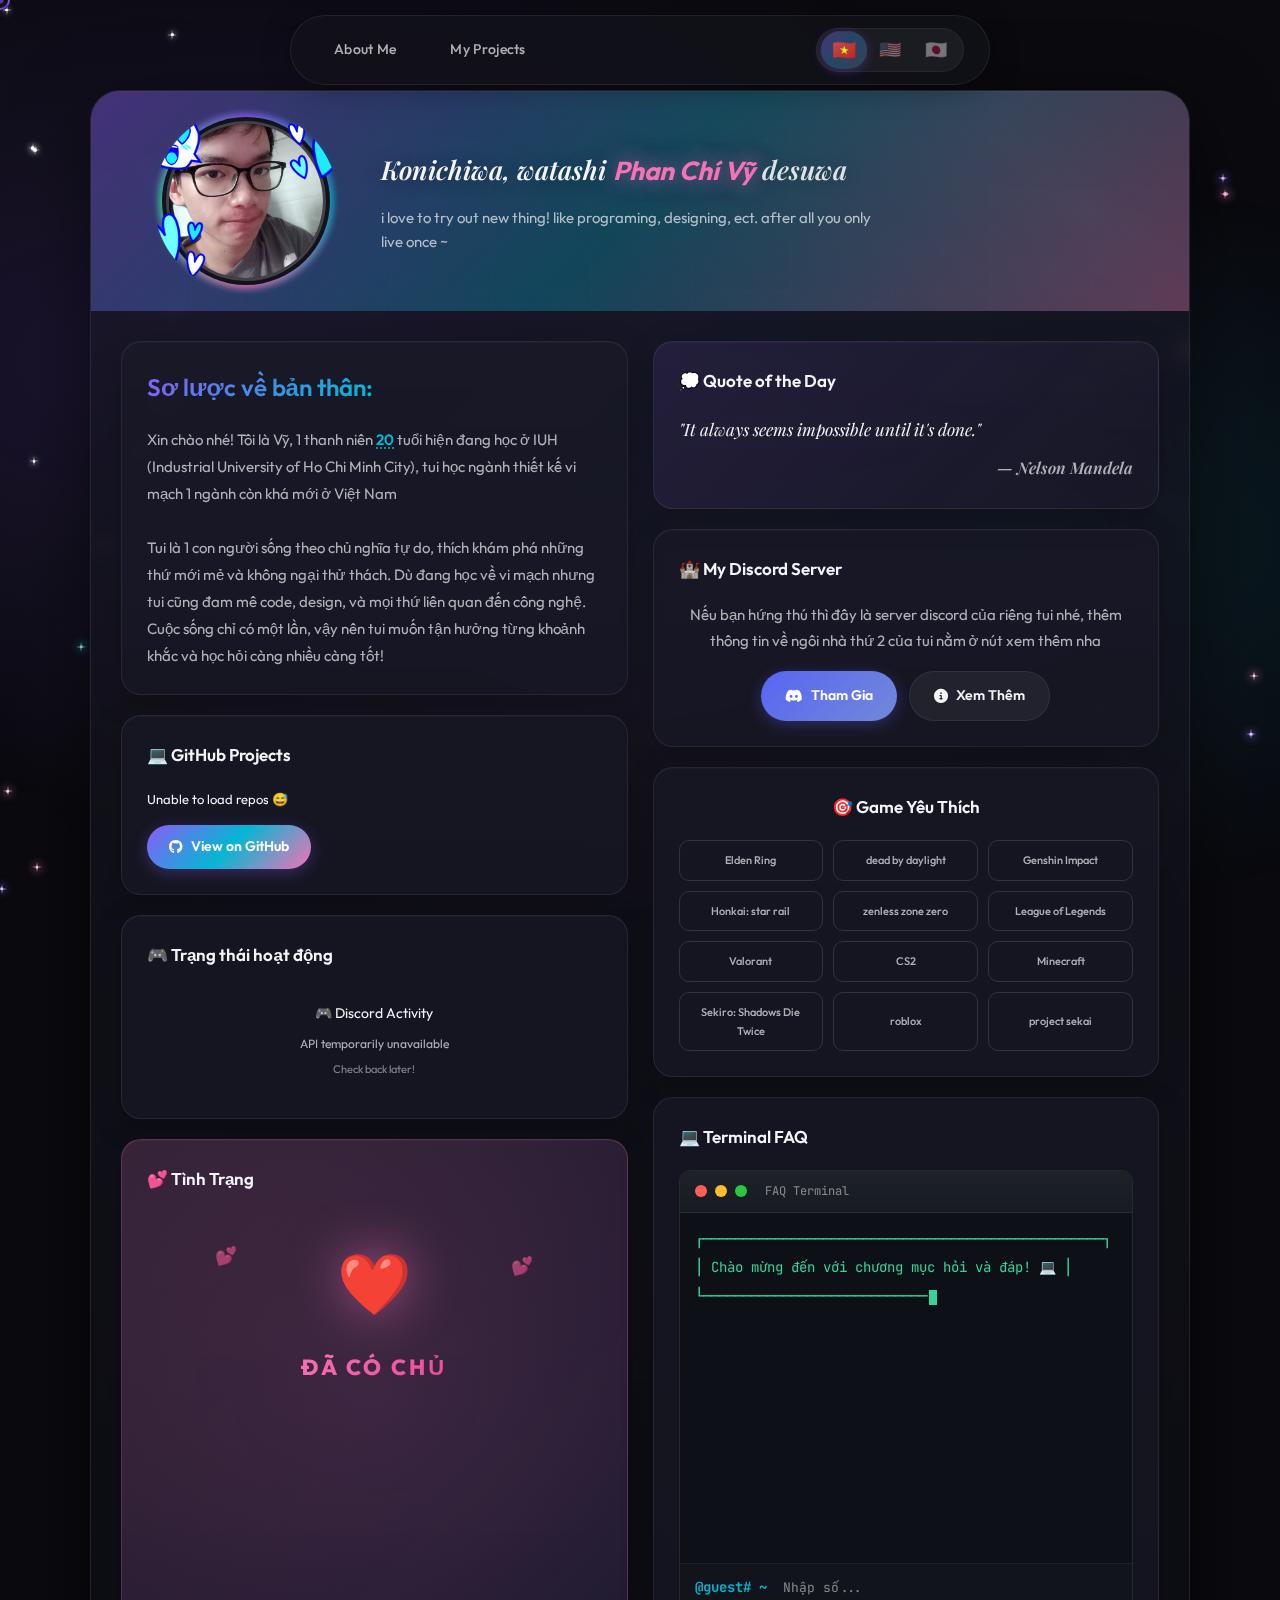
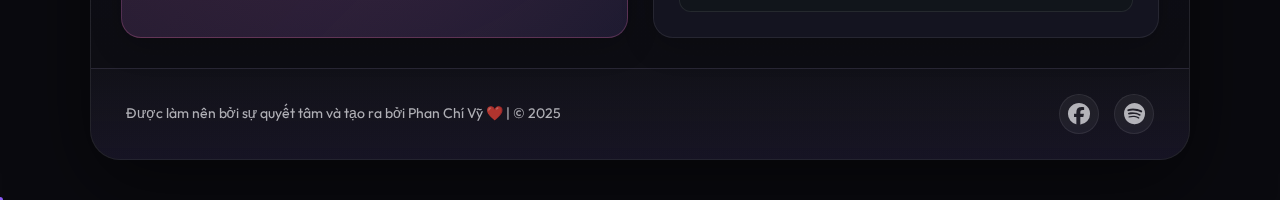
<file: html/main.html>
<!DOCTYPE html>
<html lang="vi">

<head>
    <meta charset="UTF-8">
    <meta name="viewport" content="width=device-width, initial-scale=1.0">
    <title>Hoshimiya~</title>
    <link rel="stylesheet" href="../css/layout.css">
    <link rel="stylesheet" href="https://cdnjs.cloudflare.com/ajax/libs/font-awesome/6.4.0/css/all.min.css">
</head>

<body>
    <nav id="navbar">
        <div class="nav-content">
            <a href="#aboutme" class="nav-link">About Me</a>
            <a href="#github" class="nav-link">My Projects</a>
            <div class="language-switcher">
                <button class="lang-btn active" data-lang="vi">🇻🇳</button>
                <button class="lang-btn" data-lang="en">🇺🇸</button>
                <button class="lang-btn" data-lang="ja">🇯🇵</button>
            </div>
        </div>
    </nav>

    <div id="container">
        <header>
            <div id="profile-pic">
                <img src="../img/heo.jpg" alt="Profile Picture">
                <div class="avatar-deco" aria-hidden="true"></div>
            </div>
            <div id="smol-aboutme">
                <div class="intro-text">
                    <p class="greeting">
                        <span class="greeting-text" data-vi="Konichiwa, watashi " data-en="Konichiwa, watashi "
                            data-ja="こんにちは、私は ">Konichiwa, watashi </span><span id="typewriter"></span><span
                            class="desuwa" data-vi=" desuwa" data-en=" desuwa" data-ja=" ですわ"> desuwa</span>
                    </p>
                    <p class="tagline"
                        data-vi="i love to try out new thing! like programing, designing, ect. after all you only live once ~"
                        data-en="i love to try out new thing! like programing, designing, ect. after all you only live once ~"
                        data-ja="プログラミング、デザインなど、新しいことに挑戦するのが大好き！人生は一度きり ~">
                        i love to try out new thing! like programing, designing, ect. after all you only live once ~
                    </p>
                </div>
            </div>
        </header>
        <main>
            <div id="left-box">
                <div id="aboutme">
                    <h2 data-vi="Sơ lược về bản thân:" data-en="Abit about me:" data-ja="👀 自己紹介">Sơ lược về bản thân:</h2>
                    <div class="about-content"
                        data-vi="Xin chào nhé! Tôi là Chí Vỹ, 1 thanh niên <span id='age'></span> tuổi hiện đang học ở IUH (Industrial University of Ho Chi Minh City), học ngành: thiết kế vi mạch.<br><br>Tui là 1 con người sống theo chủ nghĩa tự do, thích khám phá những thứ mới mẻ và không ngại thử thách. Dù đang học về vi mạch nhưng tui cũng đam mê code, design, và mọi thứ liên quan đến công nghệ. Cuộc sống chỉ có một lần, vậy nên tui muốn tận hưởng từng khoảnh khắc và học hỏi càng nhiều càng tốt! 🌟🌟"
                        data-en="Hello! I'm Chí Vỹ, a <span id='age-en'></span>-year-old student currently studying at IUH (Industrial University of Ho Chi Minh City), majoring in IC Design.<br><br>I'm a free-spirited person who loves exploring new things and isn't afraid of challenges. Although I'm studying IC design, I'm also passionate about coding, design, and everything tech-related. Life is only once, so I want to enjoy every moment and learn as much as possible! 🌟🌟"
                        data-ja="こんにちは！私はチーヴィー、<span id='age-ja'></span>歳で、現在IUH（ホーチミン市工業大学）で集積回路設計を専攻しています。<br><br>自由な精神を持ち、新しいことを探求するのが大好きで、挑戦を恐れません。集積回路を勉強していますが、プログラミング、デザイン、そして技術に関するすべてに情熱を持っています。人生は一度きりなので、すべての瞬間を楽しみ、できるだけ多くのことを学びたいです！ 🌟🌟">
                        Xin chào nhé! Tôi là Vỹ, 1 thanh niên <span id="age"></span> tuổi hiện đang học ở IUH
                        (Industrial University of Ho Chi Minh City), tui học ngành thiết kế vi mạch 1 ngành còn khá mới ở Việt Nam<br><br>
                        Tui là 1 con người sống theo chủ nghĩa tự do, thích khám phá những thứ mới mẻ và không ngại thử
                        thách. Dù đang học về vi mạch nhưng tui cũng đam mê code, design, và mọi thứ liên quan đến công
                        nghệ. Cuộc sống chỉ có một lần, vậy nên tui muốn tận hưởng từng khoảnh khắc và học hỏi càng
                        nhiều càng tốt!
                    </div>
                </div>
                <div id="github">
                    <h3 data-vi="💻 GitHub Projects" data-en="💻 GitHub Projects" data-ja="💻 GitHubプロジェクト">💻 GitHub
                        Projects</h3>
                    <div id="github-repos"></div>
                    <a href="https://github.com/ChiVy2306" target="_blank" class="github-link">
                        <i class="fab fa-github"></i> View on GitHub
                    </a>
                </div>
                <div id="activity">
                    <h3 data-vi="🎮 Trạng thái hoạt động" data-en="🎮 What I'm Playing" data-ja="🎮 今プレイ中">🎮 Trạng thái hoạt động
                    </h3>
                    <div id="discord-activity">
                        <div class="loading" data-vi="Đang tải..." data-en="Loading..." data-ja="読み込み中...">Đang tải...
                        </div>
                    </div>
                </div>
                <div id="love-status">
                    <h3 data-vi="💕 Tình Trạng" data-en="💕 Relationship" data-ja="💕 恋愛状況">💕 Tình Trạng</h3>
                    <div class="love-content">
                        <span class="heart-beat">❤️</span>
                        <span class="status-text" data-vi="Đã Có Chủ" data-en="Taken" data-ja="彼女あり">Đã Có Chủ</span>
                    </div>
                </div>
            </div>
            <div id="right-box">
                <div id="quote">
                    <h3 data-vi="💭 Quote of the Day" data-en="💭 Quote of the Day" data-ja="💭 今日の名言">💭 Quote of the
                        Day</h3>
                    <div id="quote-text"></div>
                </div>
                <div id="guild">
                    <h3 data-vi="🏰 Discord Server" data-en="🏰 Discord Server" data-ja="🏰 Discordサーバー">🏰 My Discord
                        Server</h3>
                    <div class="guild-content">
                        <p data-vi="Nếu bạn hứng thú thì đây là server discord của riêng tui nhé, thêm thông tin về ngôi nhà thứ 2 của tui nằm ở nút xem thêm nha" data-en="If you're interested, here's my personal Discord server! More info about my second home is in the 'see more' button~"
                            data-ja="興味あったら、これ俺の個人Discordサーバーだよ！俺の第二の家についての詳しい情報は「もっと見る」ボタンにあるからね～">
                            Nếu bạn hứng thú thì đây là server discord của riêng tui nhé, thêm thông tin về ngôi nhà thứ 2 của tui nằm ở nút xem thêm nha
                        </p>
                        <div class="guild-buttons">
                            <a href="https://discord.gg/25pTutE3ky" target="_blank" class="guild-btn join-btn">
                                <i class="fab fa-discord"></i> <span data-vi="Tham Gia" data-en="Join Server"
                                    data-ja="参加する">Tham Gia</span>
                            </a>
                            <a href="https://chivy2306.github.io/Teratory/" target="_blank" class="guild-btn info-btn">
                                <i class="fas fa-info-circle"></i> <span data-vi="Xem Thêm" data-en="Learn More"
                                    data-ja="詳しく見る">Xem Thêm</span>
                            </a>
                        </div>
                    </div>
                </div>
                <div id="game">
                    <h3 data-vi="🎯 Game Yêu Thích" data-en="🎯 Favorite Games" data-ja="🎯 お気に入りのゲーム">🎯 Game Yêu Thích
                    </h3>
                    <div class="game-grid">
                        <div class="game-item" title="">
                            Elden Ring
                        </div>
                        <div class="game-item" title="steamid: 76561199580084775s">
                            dead by daylight
                        </div>
                        <div class="game-item" title="UID: 819369165">
                            Genshin Impact
                        </div>
                        <div class="game-item" title="UID: 801239878">
                            Honkai: star rail
                        </div>
                        <div class="game-item" title="UID: 1300969124">
                            zenless zone zero
                        </div>
                        <div class="game-item" title="con heo gian ác#TERA">
                            League of Legends
                        </div>
                        <div class="game-item" title="con heo gian ác#TERA">
                            Valorant
                        </div>
                        <div class="game-item" title="steamid: 76561199580084775s">
                            CS2
                        </div>
                        <div class="game-item" title="">
                            Minecraft
                        </div>
                        <div class="game-item" title="">
                            Sekiro: Shadows Die Twice
                        </div>
                        <div class="game-item" title="username: huygaming09youtube">
                            roblox
                        </div>
                        <div class="game-item" title="">
                            project sekai
                        </div>
                    </div>
                </div>
                <div id="terminal-faq">
                    <h3 data-vi="💻 Terminal FAQ" data-en="💻 Terminal FAQ" data-ja="💻 ターミナル FAQ">💻 Terminal FAQ</h3>
                    <div class="terminal-container">
                        <div class="terminal-header">
                            <span class="terminal-dot red"></span>
                            <span class="terminal-dot yellow"></span>
                            <span class="terminal-dot green"></span>
                            <span class="terminal-title">FAQ Terminal</span>
                        </div>
                        <div class="terminal-body" id="terminal-output">
                        </div>
                        <div class="terminal-input-line">
                            <input type="text" id="terminal-input" class="terminal-input" 
                                data-placeholder-vi="Nhập số..." 
                                data-placeholder-en="Enter number..." 
                                data-placeholder-ja="番号を入力..." 
                                placeholder="Nhập số..." autocomplete="off">
                        </div>
                    </div>
                </div>
            </div>
        </main>
        <footer>
            <div>
                <p data-vi="Được làm nên bởi sự quyết tâm và tạo ra bởi Phan Chí Vỹ ❤️" data-en="Made with determination and created by Phan Chí Vỹ ❤️ | © 2025"
                    data-ja="決意で作られ、Phan Chí Vỹ が創り上げたもの ❤️">
                    Được làm nên bởi sự quyết tâm và tạo ra bởi Phan Chí Vỹ ❤️ | © 2025
                </p>
                <div class="social-links">
                    <a href="https://www.facebook.com/ConHeoGianAc.Teratory/" target="_blank" aria-label="Facebook">
                        <i class="fab fa-facebook"></i>
                    </a>
                    <a href="https://open.spotify.com/user/31e3rmwicibmzbqsqurbvocrrnca" target="_blank" aria-label="Spotify">
                        <i class="fab fa-spotify"></i>
                    </a>
                </div>
            </div>
        </footer>
    </div>

    <script src="../js/script.js"></script>
</body>

</html>
</file>
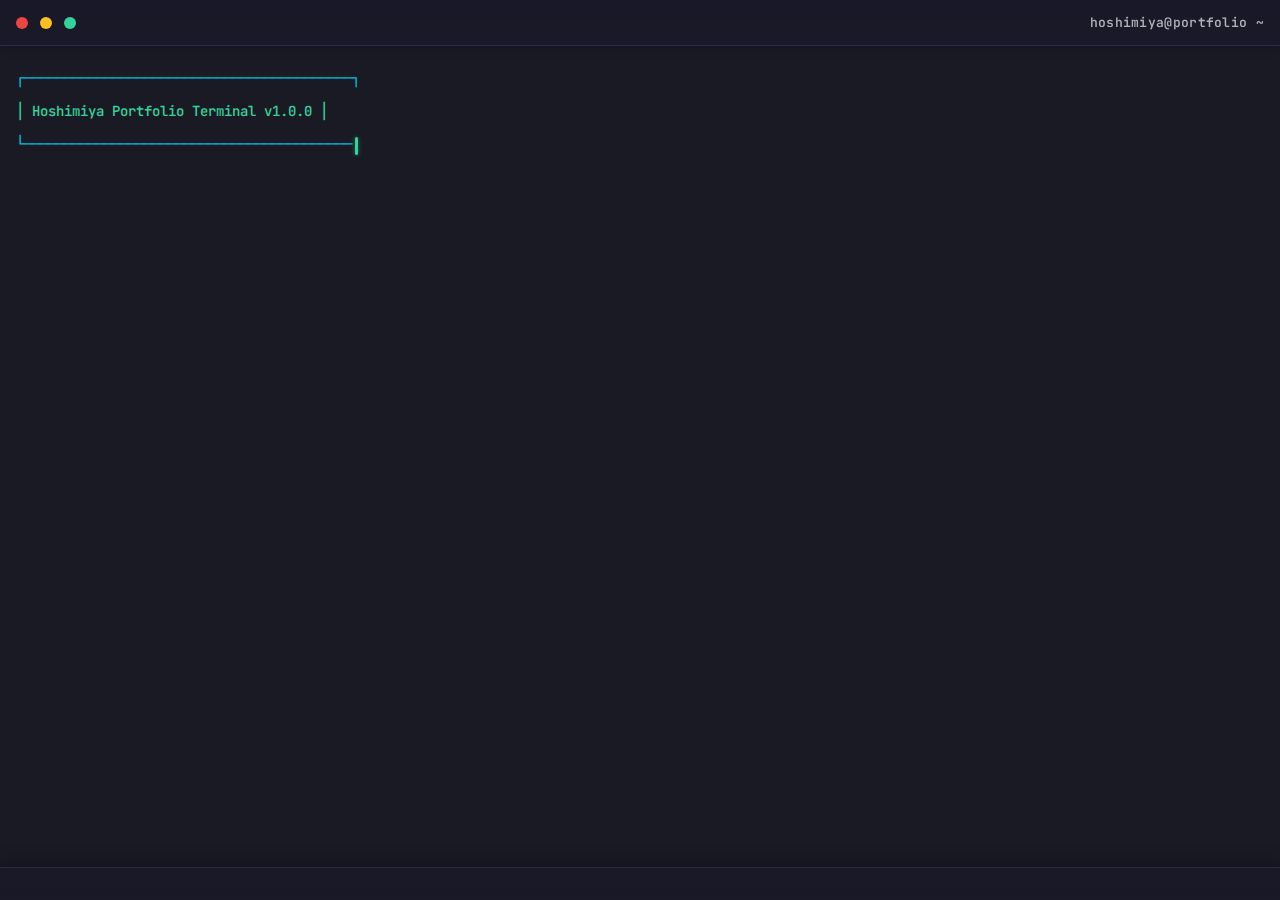
<file: phone-UI/phone-terminal/phone-terminal.html>
<!DOCTYPE html>
<html lang="vi">
<head>
    <meta charset="UTF-8">
    <meta name="viewport" content="width=device-width, initial-scale=1.0, maximum-scale=5.0, user-scalable=yes, viewport-fit=cover">
    <title>Hoshimiya Terminal</title>
    <link rel="stylesheet" href="phone-terminal-layout.css">
    <link rel="stylesheet" href="https://cdnjs.cloudflare.com/ajax/libs/font-awesome/6.4.0/css/all.min.css">
</head>
<body>
    <div class="terminal-wrapper">
        <div class="terminal-container">
            <div class="terminal-header">
                <span class="terminal-dot red"></span>
                <span class="terminal-dot yellow"></span>
                <span class="terminal-dot green"></span>
                <span class="terminal-title">hoshimiya@portfolio ~</span>
            </div>
            <div class="terminal-body" id="terminal-output"></div>
            <div class="terminal-actions" id="terminal-actions"></div>
        </div>
    </div>
    <script src="phone-terminal.js"></script>
</body>
</html>
</file>
<file: css/layout.css>
@import url('https://fonts.googleapis.com/css2?family=Outfit:wght@300;400;500;600;700;800&family=Playfair+Display:ital,wght@0,600;1,600&family=JetBrains+Mono:wght@400;500;600&display=swap');

/* =================================================================
   Color Palette - Cosmic Night Theme
   ================================================================= */
:root {
    /* Base colors */
    --bg-deep: #0a0a0f;
    --bg-main: #12121a;
    --bg-elevated: #1a1a25;
    
    /* Card colors with glassmorphism */
    --card-bg: rgba(25, 25, 40, 0.6);
    --card-bg-solid: #191928;
    --card-border: rgba(255, 255, 255, 0.08);
    --card-glow: rgba(139, 92, 246, 0.15);
    
    /* Text colors */
    --text-primary: #f4f4f8;
    --text-secondary: rgba(244, 244, 248, 0.7);
    --text-muted: rgba(244, 244, 248, 0.5);
    
    /* Accent colors - Aurora Gradient */
    --accent-1: #8b5cf6; /* Violet */
    --accent-2: #06b6d4; /* Cyan */
    --accent-3: #f472b6; /* Pink */
    --accent-4: #34d399; /* Emerald */
    
    /* Gradient presets */
    --gradient-aurora: linear-gradient(135deg, var(--accent-1), var(--accent-2), var(--accent-3));
    --gradient-subtle: linear-gradient(135deg, rgba(139, 92, 246, 0.2), rgba(6, 182, 212, 0.2));
    --gradient-card: linear-gradient(145deg, rgba(255,255,255,0.05), rgba(255,255,255,0.01));
    
    /* Special */
    --name-glow: #f472b6;
    --shadow-color: rgba(0, 0, 0, 0.4);
    
    /* Animation speeds */
    --transition-fast: 0.2s;
    --transition-normal: 0.3s;
    --transition-slow: 0.5s;
}

/* =================================================================
   Reset & Base Styles
   ================================================================= */
*, *::before, *::after {
    margin: 0;
    padding: 0;
    box-sizing: border-box;
}

html {
    scroll-behavior: smooth;
    scrollbar-width: thin;
    scrollbar-color: var(--accent-1) var(--bg-deep);
}

::-webkit-scrollbar {
    width: 8px;
}

::-webkit-scrollbar-track {
    background: var(--bg-deep);
}

::-webkit-scrollbar-thumb {
    background: linear-gradient(180deg, var(--accent-1), var(--accent-2));
    border-radius: 4px;
}

body {
    font-family: 'Outfit', sans-serif;
    background: var(--bg-deep);
    color: var(--text-primary);
    line-height: 1.7;
    overflow-x: hidden;
    min-height: 100vh;
}

/* =================================================================
   Animated Background
   ================================================================= */
body::before {
    content: '';
    position: fixed;
    top: 0;
    left: 0;
    width: 100%;
    height: 100%;
    background: 
        radial-gradient(ellipse 80% 50% at 20% 40%, rgba(139, 92, 246, 0.15), transparent),
        radial-gradient(ellipse 60% 40% at 80% 60%, rgba(6, 182, 212, 0.1), transparent),
        radial-gradient(ellipse 50% 30% at 50% 80%, rgba(244, 114, 182, 0.08), transparent);
    pointer-events: none;
    z-index: -2;
    animation: bgShift 20s ease-in-out infinite;
}

@keyframes bgShift {
    0%, 100% { opacity: 1; filter: hue-rotate(0deg); }
    50% { opacity: 0.8; filter: hue-rotate(15deg); }
}

/* Floating particles background */
body::after {
    content: '';
    position: fixed;
    top: 0;
    left: 0;
    width: 100%;
    height: 100%;
    background-image: 
        radial-gradient(2px 2px at 20% 30%, rgba(255,255,255,0.3), transparent),
        radial-gradient(2px 2px at 40% 70%, rgba(139,92,246,0.4), transparent),
        radial-gradient(1px 1px at 90% 40%, rgba(255,255,255,0.3), transparent),
        radial-gradient(2px 2px at 60% 20%, rgba(6,182,212,0.4), transparent),
        radial-gradient(1px 1px at 30% 80%, rgba(244,114,182,0.3), transparent),
        radial-gradient(2px 2px at 70% 60%, rgba(255,255,255,0.2), transparent),
        radial-gradient(1px 1px at 10% 50%, rgba(139,92,246,0.3), transparent),
        radial-gradient(2px 2px at 85% 90%, rgba(6,182,212,0.3), transparent);
    background-size: 100% 100%;
    pointer-events: none;
    z-index: -1;
    animation: floatParticles 30s linear infinite;
}

@keyframes floatParticles {
    0% { transform: translateY(0) rotate(0deg); }
    100% { transform: translateY(-20px) rotate(2deg); }
}

/* Blinking Stars */
.star {
    position: fixed;
    width: 3px;
    height: 3px;
    background: white;
    border-radius: 50%;
    pointer-events: none;
    z-index: -1;
    animation: starBlink var(--duration, 2s) ease-in-out infinite;
    box-shadow: 0 0 6px 2px rgba(255, 255, 255, 0.3);
}

.star::before {
    content: '';
    position: absolute;
    top: 50%;
    left: 50%;
    width: 10px;
    height: 2px;
    background: linear-gradient(90deg, transparent, white, transparent);
    transform: translate(-50%, -50%);
    opacity: 0.5;
}

.star::after {
    content: '';
    position: absolute;
    top: 50%;
    left: 50%;
    width: 2px;
    height: 10px;
    background: linear-gradient(180deg, transparent, white, transparent);
    transform: translate(-50%, -50%);
    opacity: 0.5;
}

@keyframes starBlink {
    0%, 100% { 
        opacity: 0.2; 
        transform: scale(0.8);
    }
    50% { 
        opacity: 1; 
        transform: scale(1.2);
    }
}

/* Different star colors */
.star.purple {
    background: var(--accent-1);
    box-shadow: 0 0 8px 3px rgba(139, 92, 246, 0.4);
}

.star.cyan {
    background: var(--accent-2);
    box-shadow: 0 0 8px 3px rgba(6, 182, 212, 0.4);
}

.star.pink {
    background: var(--accent-3);
    box-shadow: 0 0 8px 3px rgba(244, 114, 182, 0.4);
}

/* =================================================================
   Navigation
   ================================================================= */
#navbar {
    position: fixed;
    top: 15px;
    left: 50%;
    transform: translateX(-50%) translateY(0);
    width: min(700px, 90%);
    background: rgba(18, 18, 26, 0.7);
    backdrop-filter: blur(20px);
    -webkit-backdrop-filter: blur(20px);
    padding: 12px 25px;
    border-radius: 50px;
    border: 1px solid var(--card-border);
    box-shadow: 0 4px 30px rgba(0, 0, 0, 0.3);
    z-index: 1000;
    transition: all 0.4s cubic-bezier(0.4, 0, 0.2, 1);
}

/* Scrolled state - added via JS */
#navbar.scrolled {
    top: 10px;
    background: rgba(18, 18, 26, 0.95);
    border-color: rgba(139, 92, 246, 0.2);
    box-shadow: 
        0 8px 40px rgba(0, 0, 0, 0.4),
        0 0 20px rgba(139, 92, 246, 0.1);
    padding: 10px 25px;
}

#navbar:hover {
    border-color: rgba(139, 92, 246, 0.3);
    box-shadow: 
        0 4px 40px rgba(139, 92, 246, 0.15),
        inset 0 1px 0 rgba(255, 255, 255, 0.05);
}

.nav-content {
    display: flex;
    justify-content: space-between;
    align-items: center;
    gap: 10px;
}

.nav-link {
    color: var(--text-secondary);
    text-decoration: none;
    padding: 8px 18px;
    border-radius: 25px;
    font-weight: 500;
    font-size: 14px;
    letter-spacing: 0.3px;
    transition: all 0.3s cubic-bezier(0.4, 0, 0.2, 1);
    position: relative;
    overflow: hidden;
}

.nav-link::before {
    content: '';
    position: absolute;
    bottom: 6px;
    left: 50%;
    width: 0;
    height: 2px;
    background: var(--gradient-aurora);
    transition: all 0.3s cubic-bezier(0.4, 0, 0.2, 1);
    transform: translateX(-50%);
    border-radius: 2px;
}

.nav-link:hover {
    color: var(--text-primary);
    transform: translateY(-1px);
}

.nav-link:hover::before {
    width: 60%;
}

/* Active nav link */
.nav-link.active {
    color: var(--text-primary);
}

.nav-link.active::before {
    width: 60%;
}

.nav-content .nav-link {
    margin-right: 8px;
}

.nav-content .nav-link:last-of-type {
    margin-right: auto;
}

.language-switcher {
    display: flex;
    gap: 4px;
    padding: 4px 6px;
    background: rgba(255, 255, 255, 0.05);
    border-radius: 25px;
    border: 1px solid rgba(255, 255, 255, 0.05);
}

.lang-btn {
    border: none;
    background: transparent;
    font-size: 18px;
    cursor: pointer;
    transition: all 0.3s cubic-bezier(0.4, 0, 0.2, 1);
    opacity: 0.4;
    padding: 6px 10px;
    border-radius: 20px;
    position: relative;
}

.lang-btn:hover {
    transform: scale(1.1) translateY(-1px);
    opacity: 0.7;
}

.lang-btn.active {
    opacity: 1;
    transform: scale(1.1);
    background: linear-gradient(135deg, rgba(139, 92, 246, 0.3), rgba(6, 182, 212, 0.2));
    box-shadow: 0 2px 10px rgba(139, 92, 246, 0.3);
}

/* Language switch animation */
.lang-btn::after {
    content: '';
    position: absolute;
    inset: 0;
    border-radius: inherit;
    background: var(--gradient-aurora);
    opacity: 0;
    transform: scale(0.8);
    transition: all 0.3s ease;
}

.lang-btn.active::after {
    opacity: 0.15;
    transform: scale(1);
}

/* =================================================================
   Main Container
   ================================================================= */
#container {
    width: min(1100px, 92%);
    min-height: 100vh;
    margin: 90px auto 40px;
    background: linear-gradient(180deg, var(--card-bg), rgba(18, 18, 26, 0.9));
    backdrop-filter: blur(10px);
    -webkit-backdrop-filter: blur(10px);
    border-radius: 30px;
    border: 1px solid var(--card-border);
    box-shadow: 
        0 25px 80px rgba(0, 0, 0, 0.5),
        inset 0 1px 0 rgba(255, 255, 255, 0.03);
    overflow: hidden;
    animation: containerFadeIn 0.8s ease-out;
}

@keyframes containerFadeIn {
    from { 
        opacity: 0; 
        transform: translateY(30px) scale(0.98); 
    }
    to { 
        opacity: 1; 
        transform: translateY(0) scale(1); 
    }
}

/* =================================================================
   Header Section
   ================================================================= */
header {
    width: 100%;
    min-height: 220px;
    background: 
        linear-gradient(135deg, 
            rgba(139, 92, 246, 0.4) 0%, 
            rgba(6, 182, 212, 0.3) 50%, 
            rgba(244, 114, 182, 0.3) 100%);
    position: relative;
    display: flex;
    align-items: center;
    padding: 30px 40px;
    overflow: visible;
}

/* Animated gradient overlay */
header::before {
    content: '';
    position: absolute;
    inset: 0;
    background: 
        linear-gradient(45deg, 
            transparent 30%, 
            rgba(255, 255, 255, 0.05) 50%, 
            transparent 70%);
    background-size: 200% 200%;
    animation: headerShine 8s ease-in-out infinite;
}

@keyframes headerShine {
    0%, 100% { background-position: -100% -100%; }
    50% { background-position: 200% 200%; }
}

/* Mesh pattern overlay */
header::after {
    content: '';
    position: absolute;
    inset: 0;
    background-image: 
        linear-gradient(rgba(255,255,255,0.02) 1px, transparent 1px),
        linear-gradient(90deg, rgba(255,255,255,0.02) 1px, transparent 1px);
    background-size: 50px 50px;
    opacity: 0.5;
    pointer-events: none;
}

/* =================================================================
   Profile Picture
   ================================================================= */
#profile-pic {
    width: 160px;
    height: 160px;
    border-radius: 50%;
    position: relative;
    z-index: 10;
    margin: 0 35px;
    flex-shrink: 0;
}

#profile-pic img {
    width: 100%;
    height: 100%;
    object-fit: cover;
    border-radius: 50%;
    border: 3px solid rgba(255, 255, 255, 0.2);
    position: relative;
    z-index: 3;
    transition: all var(--transition-slow) ease;
}

#profile-pic:hover img {
    border-color: var(--accent-3);
    transform: scale(1.02);
}

/* Glowing ring effect */
#profile-pic::before {
    content: '';
    position: absolute;
    inset: -8px;
    border-radius: 50%;
    background: conic-gradient(
        from 0deg,
        var(--accent-1),
        var(--accent-2),
        var(--accent-3),
        var(--accent-4),
        var(--accent-1)
    );
    opacity: 0.8;
    z-index: 1;
    animation: ringRotate 4s linear infinite;
    filter: blur(3px);
}

#profile-pic::after {
    content: '';
    position: absolute;
    inset: -4px;
    border-radius: 50%;
    background: var(--bg-main);
    z-index: 2;
}

@keyframes ringRotate {
    to { transform: rotate(360deg); }
}

/* Avatar decoration */
#profile-pic .avatar-deco {
    position: absolute;
    inset: -12px;
    border-radius: 50%;
    background-image: url('../img/avatar_decoration.png');
    background-size: 115%;
    background-repeat: no-repeat;
    background-position: center;
    z-index: 5;
    pointer-events: none;
    animation: decoFloat 6s ease-in-out infinite;
}

@keyframes decoFloat {
    0%, 100% { transform: rotate(0deg) scale(1); }
    50% { transform: rotate(3deg) scale(1.02); }
}

/* =================================================================
   Intro Text
   ================================================================= */
#smol-aboutme {
    flex: 1;
    display: flex;
    align-items: center;
    padding: 20px;
    position: relative;
    z-index: 10;
}

.intro-text {
    color: var(--text-primary);
}

.greeting {
    font-family: 'Playfair Display', serif;
    font-size: 26px;
    font-weight: 600;
    margin-bottom: 12px;
    font-style: italic;
    text-shadow: 0 2px 20px rgba(0, 0, 0, 0.3);
}

#typewriter {
    color: var(--name-glow);
    font-family: 'Outfit', sans-serif;
    font-weight: 700;
    font-style: italic;
    text-shadow: 
        0 0 20px rgba(244, 114, 182, 0.5),
        0 0 40px rgba(244, 114, 182, 0.3);
    animation: textGlow 2s ease-in-out infinite alternate;
}

@keyframes textGlow {
    from { text-shadow: 0 0 20px rgba(244, 114, 182, 0.5), 0 0 40px rgba(244, 114, 182, 0.3); }
    to { text-shadow: 0 0 25px rgba(244, 114, 182, 0.7), 0 0 50px rgba(244, 114, 182, 0.4); }
}

.desuwa {
    font-style: italic;
    opacity: 0.9;
}

.tagline {
    font-size: 15px;
    font-weight: 400;
    color: var(--text-secondary);
    max-width: 500px;
    line-height: 1.6;
}

/* =================================================================
   Main Content Area
   ================================================================= */
main {
    width: 100%;
    min-height: 700px;
    display: flex;
    padding: 30px;
    gap: 25px;
    background: linear-gradient(180deg, transparent, rgba(10, 10, 15, 0.5));
}

#left-box, #right-box {
    width: calc(50% - 12.5px);
    display: flex;
    flex-direction: column;
    gap: 20px;
}

#left-box {
    float: none;
    margin-right: 0;
}

#right-box {
    float: none;
}

/* Make both columns equal height */
main {
    align-items: stretch;
}

/* Game box - compact */
#game {
    flex: 0 0 auto !important;
    overflow: visible !important;
}

/* Terminal fills remaining space on right */
#terminal-faq {
    flex: 1 1 auto !important;
    min-height: 400px;
}

/* Love status fills remaining space on left */
#love-status {
    flex: 1 1 auto !important;
    min-height: 250px;
}

/* =================================================================
   Card Styles (Glassmorphism)
   ================================================================= */
#aboutme, #github, #activity, #love-status, #quote, #guild, #game {
    background: var(--card-bg);
    backdrop-filter: blur(15px);
    -webkit-backdrop-filter: blur(15px);
    border-radius: 20px;
    padding: 25px;
    border: 1px solid var(--card-border);
    box-shadow: 
        0 8px 32px rgba(0, 0, 0, 0.2),
        inset 0 1px 0 rgba(255, 255, 255, 0.03);
    transition: all var(--transition-normal) ease;
    position: relative;
    overflow: hidden;
}

/* Card hover effects */
#aboutme:hover, #github:hover, #activity:hover, 
#love-status:hover, #quote:hover, #guild:hover, #game:hover {
    transform: translateY(-3px);
    border-color: rgba(139, 92, 246, 0.3);
    box-shadow: 
        0 15px 40px rgba(139, 92, 246, 0.15),
        inset 0 1px 0 rgba(255, 255, 255, 0.05);
}

/* Card gradient accent on hover */
#aboutme::before, #github::before, #activity::before, 
#love-status::before, #quote::before, #guild::before, #game::before {
    content: '';
    position: absolute;
    top: 0;
    left: 0;
    right: 0;
    height: 2px;
    background: var(--gradient-aurora);
    opacity: 0;
    transition: opacity var(--transition-normal);
}

#aboutme:hover::before, #github:hover::before, #activity:hover::before, 
#love-status:hover::before, #quote:hover::before, #guild:hover::before, #game:hover::before {
    opacity: 1;
}

/* Section titles */
#aboutme h2, #github h3, #activity h3, #love-status h3, 
#quote h3, #guild h3, #game h3 {
    color: var(--text-primary);
    margin-bottom: 18px;
    font-weight: 600;
    display: flex;
    align-items: center;
    gap: 8px;
}

#aboutme h2 {
    font-size: 24px;
    background: var(--gradient-aurora);
    -webkit-background-clip: text;
    -webkit-text-fill-color: transparent;
    background-clip: text;
}

#github h3, #activity h3, #love-status h3, 
#quote h3, #guild h3, #game h3 {
    font-size: 17px;
}

/* =================================================================
   About Me Section
   ================================================================= */
#aboutme {
    width: 100%;
}

.about-content {
    font-size: 15px;
    line-height: 1.8;
    color: var(--text-secondary);
}

.about-content span {
    color: var(--accent-2);
    font-weight: 600;
}

/* =================================================================
   GitHub & Activity Row
   ================================================================= */
#github, #activity, #love-status {
    width: 100%;
    float: none;
    margin: 0;
}

/* For the row layout */
#left-box > div:nth-child(2),
#left-box > div:nth-child(3),
#left-box > div:nth-child(4) {
    width: 100%;
}

/* GitHub */
#github-repos {
    margin-bottom: 15px;
}

#github-repos > div {
    background: rgba(255, 255, 255, 0.03);
    border: 1px solid var(--card-border);
    border-radius: 12px;
    padding: 14px;
    margin-bottom: 10px;
    transition: all var(--transition-normal);
}

#github-repos > div:hover {
    background: rgba(139, 92, 246, 0.1);
    border-color: rgba(139, 92, 246, 0.3);
}

#github-repos strong {
    color: var(--accent-2);
}

.github-link {
    display: inline-flex;
    align-items: center;
    gap: 8px;
    background: var(--gradient-aurora);
    color: white;
    padding: 10px 22px;
    border-radius: 25px;
    text-decoration: none;
    font-weight: 600;
    font-size: 14px;
    transition: all var(--transition-normal);
    box-shadow: 0 4px 15px rgba(139, 92, 246, 0.3);
}

.github-link:hover {
    transform: translateY(-2px) scale(1.02);
    box-shadow: 0 6px 25px rgba(139, 92, 246, 0.4);
}

/* Activity */
#activity {
    height: auto;
    min-height: 180px;
}

#discord-activity {
    font-size: 14px;
    flex: 1;
}

/* Activity case container */
.activity-case {
    width: 100%;
}

/* Discord header with avatar + name */
.discord-header {
    display: flex;
    align-items: center;
    gap: 12px;
    margin-bottom: 12px;
    padding-bottom: 12px;
    border-bottom: 1px solid var(--card-border);
}

.discord-avatar {
    width: 45px;
    height: 45px;
    border-radius: 50%;
    border: 2px solid var(--accent-1);
    box-shadow: 0 0 15px rgba(139, 92, 246, 0.3);
    flex-shrink: 0;
}

.discord-name {
    font-size: 14px;
    font-weight: 600;
    color: var(--text-primary);
}

/* Status line for "no activity" */
.status-line {
    font-size: 13px;
    color: var(--text-secondary);
    text-align: center;
    padding: 10px 0;
}

/* Activities list - vertical stack */
.activities-list {
    display: flex;
    flex-direction: column;
    gap: 10px;
}

/* Individual activity item */
.activity-item {
    display: flex;
    align-items: center;
    gap: 12px;
    padding: 12px 14px;
    background: rgba(255, 255, 255, 0.03);
    border-radius: 12px;
    border: 1px solid var(--card-border);
    transition: all var(--transition-fast);
}

.activity-item:hover {
    background: rgba(139, 92, 246, 0.08);
    border-color: rgba(139, 92, 246, 0.2);
}

.activity-icon {
    font-size: 18px;
    flex-shrink: 0;
    width: 28px;
    height: 28px;
    display: flex;
    align-items: center;
    justify-content: center;
    background: rgba(255, 255, 255, 0.05);
    border-radius: 8px;
}

.album-art {
    width: 40px;
    height: 40px;
    border-radius: 6px;
    object-fit: cover;
    flex-shrink: 0;
}

.activity-info {
    flex: 1;
    min-width: 0; /* Allow text truncation */
    text-align: left;
}

.activity-label {
    font-size: 10px;
    font-weight: 600;
    color: var(--accent-2);
    text-transform: uppercase;
    letter-spacing: 0.5px;
    margin: 0 0 2px 0;
}

.activity-name {
    font-size: 13px;
    font-weight: 600;
    color: var(--text-primary);
    margin: 0;
    line-height: 1.3;
    /* Handle long text */
    word-wrap: break-word;
    overflow-wrap: break-word;
}

.activity-details {
    font-size: 11px;
    color: var(--text-secondary);
    margin: 3px 0 0 0;
    line-height: 1.3;
    word-wrap: break-word;
}

.activity-state {
    font-size: 10px;
    color: var(--text-muted);
    margin: 2px 0 0 0;
    line-height: 1.3;
}

/* Music item special styling */
.music-item {
    background: linear-gradient(135deg, rgba(139, 92, 246, 0.1), rgba(6, 182, 212, 0.05));
    border-color: rgba(139, 92, 246, 0.3);
    box-shadow: 0 0 15px rgba(139, 92, 246, 0.2);
}

.music-item:hover {
    background: linear-gradient(135deg, rgba(139, 92, 246, 0.15), rgba(6, 182, 212, 0.08));
    box-shadow: 0 0 25px rgba(139, 92, 246, 0.3);
}

.music-item .activity-label {
    color: var(--accent-1);
}

/* Game activity item styling (in Discord activity box) */
.activity-item.game-item {
    background: linear-gradient(135deg, rgba(52, 211, 153, 0.1), rgba(6, 182, 212, 0.06));
    border-color: rgba(52, 211, 153, 0.3);
    box-shadow: 0 0 15px rgba(52, 211, 153, 0.15);
}

.activity-item.game-item:hover {
    background: linear-gradient(135deg, rgba(52, 211, 153, 0.15), rgba(6, 182, 212, 0.1));
    box-shadow: 0 0 25px rgba(52, 211, 153, 0.25);
}

.activity-item.game-item .activity-label {
    color: var(--accent-4);
}

/* Custom status item styling */
.status-item {
    background: rgba(255, 255, 255, 0.02);
    border-color: rgba(255, 255, 255, 0.08);
}

.status-item:hover {
    background: rgba(255, 255, 255, 0.04);
}

.status-item .activity-label {
    color: var(--text-muted);
}

/* Love Status - Enhanced */
#love-status {
    text-align: center;
    background: 
        linear-gradient(135deg, rgba(244, 114, 182, 0.15), rgba(139, 92, 246, 0.08)),
        var(--card-bg) !important;
    border-color: rgba(244, 114, 182, 0.25) !important;
    position: relative;
    overflow: hidden;
}

#love-status::after {
    content: '';
    position: absolute;
    top: -50%;
    left: -50%;
    width: 200%;
    height: 200%;
    background: radial-gradient(circle, rgba(244, 114, 182, 0.1) 0%, transparent 50%);
    animation: loveGlow 4s ease-in-out infinite;
    pointer-events: none;
    z-index: 0;
}

@keyframes loveGlow {
    0%, 100% { transform: translate(0, 0) scale(1); opacity: 0.5; }
    50% { transform: translate(10%, 10%) scale(1.1); opacity: 0.8; }
}

#love-status:hover {
    border-color: rgba(244, 114, 182, 0.5) !important;
    box-shadow: 
        0 15px 40px rgba(244, 114, 182, 0.2),
        inset 0 1px 0 rgba(255, 255, 255, 0.05) !important;
}

#love-status h3 {
    position: relative;
    z-index: 1;
}

.love-content {
    display: flex;
    flex-direction: column;
    align-items: center;
    justify-content: center;
    gap: 15px;
    padding: 20px 0;
    position: relative;
    z-index: 1;
}

.heart-container {
    position: relative;
    display: inline-block;
}

.heart-beat {
    font-size: 60px;
    animation: heartPulse 1.2s ease-in-out infinite;
    filter: drop-shadow(0 0 25px rgba(244, 114, 182, 0.6));
    display: block;
}

/* Floating mini hearts */
.love-content::before,
.love-content::after {
    content: '💕';
    position: absolute;
    font-size: 18px;
    opacity: 0.6;
    animation: floatHeart 3s ease-in-out infinite;
}

.love-content::before {
    top: 15%;
    left: 15%;
    animation-delay: 0s;
}

.love-content::after {
    top: 20%;
    right: 15%;
    animation-delay: 1.5s;
}

@keyframes floatHeart {
    0%, 100% { 
        transform: translateY(0) rotate(-10deg) scale(1); 
        opacity: 0.4;
    }
    50% { 
        transform: translateY(-15px) rotate(10deg) scale(1.1); 
        opacity: 0.8;
    }
}

@keyframes heartPulse {
    0%, 100% { transform: scale(1); }
    15% { transform: scale(1.3); }
    30% { transform: scale(1); }
    45% { transform: scale(1.25); }
}

.status-text {
    font-size: 22px;
    font-weight: 800;
    background: linear-gradient(135deg, #f472b6, #ec4899, #a855f7);
    background-size: 200% 200%;
    -webkit-background-clip: text;
    -webkit-text-fill-color: transparent;
    background-clip: text;
    letter-spacing: 3px;
    text-transform: uppercase;
    animation: gradientShift 3s ease infinite;
    position: relative;
}

@keyframes gradientShift {
    0%, 100% { background-position: 0% 50%; }
    50% { background-position: 100% 50%; }
}

/* =================================================================
   Quote Section
   ================================================================= */
#quote {
    background: 
        linear-gradient(135deg, rgba(139, 92, 246, 0.1), transparent),
        var(--card-bg);
}

#quote-text {
    font-family: 'Playfair Display', serif;
    font-style: italic;
    font-size: 16px;
    line-height: 1.8;
    color: var(--text-secondary);
}

#quote-text p:first-child {
    font-size: 17px;
    color: var(--text-primary);
}

/* =================================================================
   Discord Guild Section
   ================================================================= */
#guild {
    text-align: center;
}

.guild-content p {
    margin-bottom: 18px;
    font-size: 15px;
    color: var(--text-secondary);
}

.guild-buttons {
    display: flex;
    gap: 12px;
    justify-content: center;
    flex-wrap: wrap;
}

.guild-btn {
    display: inline-flex;
    align-items: center;
    gap: 8px;
    padding: 12px 24px;
    border-radius: 25px;
    text-decoration: none;
    font-weight: 600;
    font-size: 14px;
    transition: all var(--transition-normal);
}

.guild-btn.join-btn {
    background: linear-gradient(135deg, #5865F2, #7289DA);
    color: white;
    box-shadow: 0 4px 15px rgba(88, 101, 242, 0.3);
}

.guild-btn.join-btn:hover {
    transform: translateY(-2px);
    box-shadow: 0 6px 25px rgba(88, 101, 242, 0.4);
}

.guild-btn.info-btn {
    background: rgba(255, 255, 255, 0.05);
    color: var(--text-primary);
    border: 1px solid var(--card-border);
}

.guild-btn.info-btn:hover {
    background: rgba(139, 92, 246, 0.15);
    border-color: rgba(139, 92, 246, 0.3);
    transform: translateY(-2px);
}

/* =================================================================
   Games Section
   ================================================================= */
#game {
    flex: 1;
}

#game h3 {
    text-align: center;
    justify-content: center;
}

.game-grid {
    display: grid;
    grid-template-columns: repeat(3, 1fr);
    gap: 10px;
    margin-top: 8px;
}

.game-item {
    background: transparent;
    border: 1.5px solid rgba(255, 255, 255, 0.12);
    border-radius: 10px;
    padding: 10px 8px;
    text-align: center;
    font-size: 11px;
    font-weight: 500;
    color: var(--text-secondary);
    position: relative;
    cursor: default;
    transition: border-color 0.2s ease, color 0.2s ease;
    min-height: 40px;
    display: flex;
    align-items: center;
    justify-content: center;
}

.game-item:hover {
    border-color: rgba(255, 255, 255, 0.35);
    color: var(--text-primary);
}

.game-item.copyable {
    cursor: copy;
}

.game-item.copied {
    background: linear-gradient(145deg, rgba(52, 211, 153, 0.2), rgba(52, 211, 153, 0.1));
    border-color: var(--accent-4);
}

/* Tooltip for game items */
.game-item[title]:not([title=""]):hover::after {
    content: attr(title);
    position: absolute;
    left: 50%;
    top: calc(100% + 8px);
    transform: translateX(-50%);
    background: var(--bg-elevated);
    color: var(--text-primary);
    padding: 10px 16px;
    border-radius: 10px;
    border: 1px solid var(--card-border);
    box-shadow: 0 8px 25px rgba(0, 0, 0, 0.3);
    font-size: 12px;
    font-weight: 500;
    white-space: nowrap;
    z-index: 100;
    animation: tooltipPop 0.2s ease-out;
}

@keyframes tooltipPop {
    from { opacity: 0; transform: translateX(-50%) translateY(5px); }
    to { opacity: 1; transform: translateX(-50%) translateY(0); }
}

/* =================================================================
   Terminal FAQ
   ================================================================= */
#terminal-faq {
    background: var(--card-bg);
    backdrop-filter: blur(15px);
    -webkit-backdrop-filter: blur(15px);
    border-radius: 20px;
    padding: 25px;
    border: 1px solid var(--card-border);
    box-shadow: 0 8px 32px rgba(0, 0, 0, 0.2);
    transition: all var(--transition-normal) ease;
    flex: 1;
    display: flex;
    flex-direction: column;
}

#terminal-faq:hover {
    transform: translateY(-3px);
    border-color: rgba(52, 211, 153, 0.3);
    box-shadow: 0 15px 40px rgba(52, 211, 153, 0.1);
}

#terminal-faq::before {
    content: '';
    position: absolute;
    top: 0;
    left: 0;
    right: 0;
    height: 2px;
    background: linear-gradient(90deg, var(--accent-4), var(--accent-2));
    opacity: 0;
    transition: opacity var(--transition-normal);
}

#terminal-faq:hover::before {
    opacity: 1;
}

#terminal-faq h3 {
    color: var(--text-primary);
    margin-bottom: 18px;
    font-weight: 600;
    font-size: 17px;
}

.terminal-container {
    background: #0d1117;
    border-radius: 12px;
    overflow: hidden;
    border: 1px solid rgba(255, 255, 255, 0.1);
    font-family: 'JetBrains Mono', 'Fira Code', 'Consolas', monospace;
    flex: 1;
    display: flex;
    flex-direction: column;
}

.terminal-header {
    background: linear-gradient(180deg, #1e2228, #161b22);
    padding: 10px 15px;
    display: flex;
    align-items: center;
    gap: 8px;
    border-bottom: 1px solid rgba(255, 255, 255, 0.05);
}

.terminal-dot {
    width: 12px;
    height: 12px;
    border-radius: 50%;
}

.terminal-dot.red { background: #ff5f57; }
.terminal-dot.yellow { background: #ffbd2e; }
.terminal-dot.green { background: #28c840; }

.terminal-title {
    margin-left: 10px;
    font-size: 12px;
    color: var(--text-muted);
}

.terminal-body {
    padding: 15px;
    min-height: 350px;
    flex: 1;
    overflow-y: auto;
    font-size: 14px;
    line-height: 1.7;
}

.terminal-body::-webkit-scrollbar {
    width: 6px;
}

.terminal-body::-webkit-scrollbar-thumb {
    background: rgba(255, 255, 255, 0.1);
    border-radius: 3px;
}

.terminal-line {
    margin-bottom: 5px;
    overflow: hidden;
}

.terminal-line.typing {
    display: inline-block;
    width: 100%;
}

/* Blinking cursor */
.terminal-cursor {
    display: inline-block;
    width: 8px;
    height: 15px;
    background: var(--accent-4);
    margin-left: 2px;
    vertical-align: middle;
    animation: cursorBlink 1s step-end infinite;
}

@keyframes cursorBlink {
    0%, 50% { opacity: 1; }
    51%, 100% { opacity: 0; }
}

/* Typewriter animation for each character */
@keyframes typewriter {
    from { width: 0; }
    to { width: 100%; }
}

.terminal-line.prompt {
    color: var(--accent-4);
}

.terminal-line.question {
    color: var(--accent-2);
    padding-left: 8px;
    font-size: 13px;
}

/* Linux-style user prompts */
.user-prompt {
    font-weight: 600;
    margin-right: 4px;
}

.user-prompt.guest {
    color: var(--accent-2);
}

.user-prompt.hoshimiya {
    color: var(--accent-3);
}

.prompt-symbol {
    color: var(--accent-1);
    margin: 0 4px;
}

.prompt-path {
    color: var(--accent-4);
    margin-right: 6px;
}

.prompt-line {
    color: var(--text-secondary);
    margin-bottom: 8px;
}

.terminal-line.answer {
    color: var(--text-secondary);
    padding-left: 20px;
    white-space: pre-wrap;
}

.terminal-line.system {
    color: var(--accent-3);
}

.terminal-line.success {
    color: var(--accent-4);
}

.terminal-line.highlight {
    color: var(--accent-1);
    font-weight: 600;
}

.terminal-input-line {
    display: flex;
    align-items: center;
    gap: 10px;
    padding: 12px 15px;
    background: rgba(255, 255, 255, 0.02);
    border-top: 1px solid rgba(255, 255, 255, 0.05);
}

.terminal-input-line {
    position: relative;
}

.terminal-input-line::before {
    content: '@guest# ~ ';
    color: var(--accent-2);
    font-weight: 600;
    font-size: 14px;
    margin-right: 6px;
}

.terminal-input {
    caret-color: var(--accent-4);
}

.terminal-input {
    flex: 1;
    background: transparent;
    border: none;
    color: var(--text-primary);
    font-family: inherit;
    font-size: 13px;
    outline: none;
    caret-color: var(--accent-4);
}

.terminal-input::placeholder {
    color: var(--text-muted);
}

/* =================================================================
   Custom Cursor
   ================================================================= */
.cursor {
    width: 20px;
    height: 20px;
    border: 2px solid var(--accent-1);
    border-radius: 50%;
    position: fixed;
    pointer-events: none;
    z-index: 99999;
    transition: transform 0.1s ease, width 0.2s ease, height 0.2s ease, background 0.2s ease;
    transform: translate(-50%, -50%);
    mix-blend-mode: difference;
}

.cursor.hover {
    width: 50px;
    height: 50px;
    background: rgba(139, 92, 246, 0.2);
    border-color: var(--accent-2);
}

.cursor.click {
    transform: translate(-50%, -50%) scale(0.8);
}

/* Cursor dot */
.cursor-dot {
    width: 6px;
    height: 6px;
    background: var(--accent-1);
    border-radius: 50%;
    position: fixed;
    pointer-events: none;
    z-index: 99999;
    transform: translate(-50%, -50%);
    transition: opacity 0.2s ease;
}

/* Cursor trail */
.cursor-trail {
    width: 8px;
    height: 8px;
    background: var(--accent-1);
    border-radius: 50%;
    position: fixed;
    pointer-events: none;
    z-index: 99998;
    opacity: 0.3;
    transform: translate(-50%, -50%);
    transition: opacity 0.5s ease;
}

/* Hide default cursor */
body {
    cursor: none;
}

a, button, input, .game-item, .nav-link, .lang-btn, .guild-btn, .github-link, .gaming-link {
    cursor: none;
}

/* Show default cursor on mobile */
@media (max-width: 768px) {
    body, a, button, input, .game-item, .nav-link, .lang-btn, .guild-btn, .github-link, .gaming-link {
        cursor: auto;
    }
    .cursor, .cursor-dot, .cursor-trail {
        display: none !important;
    }
}

/* Copy toast */
.copy-toast {
    position: fixed;
    left: 50%;
    bottom: 40px;
    transform: translateX(-50%) translateY(20px);
    background: var(--gradient-aurora);
    color: white;
    padding: 12px 24px;
    border-radius: 30px;
    font-weight: 600;
    font-size: 14px;
    box-shadow: 0 10px 40px rgba(139, 92, 246, 0.4);
    z-index: 9999;
    opacity: 0;
    pointer-events: none;
    transition: all var(--transition-normal);
}

.copy-toast.show {
    opacity: 1;
    transform: translateX(-50%) translateY(0);
}

/* =================================================================
   Footer
   ================================================================= */
footer {
    width: 100%;
    padding: 25px 35px;
    background: linear-gradient(180deg, transparent, rgba(139, 92, 246, 0.05));
    border-top: 1px solid var(--card-border);
    font-size: 14px;
    color: var(--text-secondary);
}

footer > div {
    display: flex;
    justify-content: space-between;
    align-items: center;
}

footer a {
    color: var(--text-secondary);
    text-decoration: none;
    font-size: 22px;
    transition: all var(--transition-normal);
}

footer a:hover {
    color: var(--accent-1);
    transform: translateY(-2px);
}

.social-links {
    display: flex;
    gap: 15px;
}

.social-links a {
    display: flex;
    align-items: center;
    justify-content: center;
    width: 40px;
    height: 40px;
    border-radius: 50%;
    background: rgba(255, 255, 255, 0.05);
    border: 1px solid var(--card-border);
    transition: all var(--transition-normal);
}

.social-links a:hover {
    background: rgba(139, 92, 246, 0.2);
    border-color: var(--accent-1);
    transform: translateY(-3px);
    box-shadow: 0 5px 15px rgba(139, 92, 246, 0.3);
}

/* =================================================================
   Loading State
   ================================================================= */
.loading {
    text-align: center;
    padding: 25px;
    color: var(--text-muted);
    font-size: 14px;
}

.loading::after {
    content: '';
    display: inline-block;
    width: 16px;
    height: 16px;
    border: 2px solid var(--accent-1);
    border-top-color: transparent;
    border-radius: 50%;
    margin-left: 10px;
    animation: spin 0.8s linear infinite;
    vertical-align: middle;
}

@keyframes spin {
    to { transform: rotate(360deg); }
}

/* =================================================================
   Responsive Design
   ================================================================= */
@media (max-width: 900px) {
    #container {
        width: 95%;
        margin: 80px auto 30px;
    }
    
    main {
        flex-direction: column;
        padding: 20px;
    }
    
    #left-box, #right-box {
        width: 100%;
    }
    
    header {
        flex-direction: column;
        padding: 30px 25px;
        text-align: center;
    }
    
    #profile-pic {
        margin: 0 0 20px 0;
    }
    
    #smol-aboutme {
        justify-content: center;
    }
    
    .intro-text {
        text-align: center;
    }
    
    .tagline {
        margin: 0 auto;
    }
}

@media (max-width: 600px) {
    #navbar {
        width: 95%;
        padding: 10px 15px;
        border-radius: 30px;
    }
    
    .nav-link {
        padding: 6px 12px;
        font-size: 12px;
    }
    
    .lang-btn {
        font-size: 16px;
    }
    
    #profile-pic {
        width: 130px;
        height: 130px;
    }
    
    .greeting {
        font-size: 20px;
    }
    
    .tagline {
        font-size: 13px;
    }
    
    .game-grid {
        grid-template-columns: repeat(2, 1fr);
    }
    
    .guild-buttons {
        flex-direction: column;
    }
    
    .guild-btn {
        width: 100%;
        justify-content: center;
    }
}

/* =================================================================
   Accessibility
   ================================================================= */
@media (prefers-reduced-motion: reduce) {
    *, *::before, *::after {
        animation-duration: 0.01ms !important;
        animation-iteration-count: 1 !important;
        transition-duration: 0.01ms !important;
    }
}

/* Focus styles for keyboard navigation */
a:focus-visible, button:focus-visible {
    outline: 2px solid var(--accent-1);
    outline-offset: 3px;
}
</file>
<file: phone-UI/phone-terminal/phone-terminal-layout.css>
@import url('https://fonts.googleapis.com/css2?family=JetBrains+Mono:wght@400;500;600;700&display=swap');

* {
    margin: 0;
    padding: 0;
    box-sizing: border-box;
    -webkit-tap-highlight-color: transparent;
    -webkit-touch-callout: none;
    -webkit-user-select: none;
    user-select: none;
}

:root {
    --bg-dark: #0a0a0f;
    --bg-main: #12121a;
    --bg-terminal: #1a1a25;
    --bg-card: rgba(30, 30, 45, 0.8);
    --bg-button: rgba(139, 92, 246, 0.15);
    --bg-button-hover: rgba(139, 92, 246, 0.25);
    --text-primary: #f4f4f8;
    --text-secondary: rgba(244, 244, 248, 0.7);
    --text-muted: rgba(244, 244, 248, 0.5);
    --accent-1: #8b5cf6;
    --accent-2: #06b6d4;
    --accent-3: #f472b6;
    --accent-4: #34d399;
    --error: #ef4444;
    --success: #34d399;
    --shadow-sm: 0 2px 8px rgba(0, 0, 0, 0.3);
    --shadow-md: 0 4px 16px rgba(0, 0, 0, 0.4);
}

html {
    scroll-behavior: smooth;
}

body {
    font-family: 'JetBrains Mono', monospace;
    background: var(--bg-dark);
    color: var(--text-primary);
    min-height: 100vh;
    overflow: hidden;
    -webkit-font-smoothing: antialiased;
    -moz-osx-font-smoothing: grayscale;
    overscroll-behavior-y: contain;
    touch-action: pan-y;
}

.terminal-wrapper {
    width: 100%;
    height: 100vh;
    height: 100dvh;
    display: flex;
    align-items: center;
    justify-content: center;
    padding: 0;
    background: 
        radial-gradient(ellipse 80% 50% at 20% 40%, rgba(139, 92, 246, 0.15), transparent),
        radial-gradient(ellipse 60% 40% at 80% 60%, rgba(6, 182, 212, 0.1), transparent);
}

.terminal-container {
    width: 100%;
    height: 100vh;
    height: 100dvh;
    background: var(--bg-terminal);
    display: flex;
    flex-direction: column;
    overflow: hidden;
    position: relative;
}

.terminal-header {
    background: linear-gradient(to bottom, rgba(25, 25, 40, 0.98) 0%, rgba(25, 25, 40, 0.95) 100%);
    padding: 14px 16px;
    display: flex;
    align-items: center;
    gap: 12px;
    border-bottom: 1px solid rgba(139, 92, 246, 0.2);
    flex-shrink: 0;
    backdrop-filter: blur(10px);
    -webkit-backdrop-filter: blur(10px);
    box-shadow: 0 2px 10px rgba(0, 0, 0, 0.2);
    position: relative;
    z-index: 10;
}

.terminal-dot {
    width: 12px;
    height: 12px;
    border-radius: 50%;
}

.terminal-dot.red {
    background: #ef4444;
    cursor: pointer;
    transition: all 0.2s;
    -webkit-tap-highlight-color: transparent;
    position: relative;
    box-shadow: 0 0 0 0 rgba(239, 68, 68, 0.4);
}

.terminal-dot.red:active {
    transform: scale(1.2);
    box-shadow: 0 0 0 4px rgba(239, 68, 68, 0.2);
}

.terminal-dot.yellow {
    background: #fbbf24;
}

.terminal-dot.green {
    background: #34d399;
}

.terminal-title {
    color: var(--text-secondary);
    font-size: clamp(11px, 2.5vw, 13px);
    margin-left: auto;
    font-weight: 500;
    letter-spacing: 0.3px;
}

.terminal-body {
    flex: 1;
    padding: 20px 16px;
    overflow-y: auto;
    font-size: clamp(12px, 2.5vw, 14px);
    line-height: 1.8;
    -webkit-overflow-scrolling: touch;
    overscroll-behavior: contain;
    scroll-padding-bottom: 20px;
}

.terminal-body::-webkit-scrollbar {
    width: 6px;
}

.terminal-body::-webkit-scrollbar-track {
    background: transparent;
}

.terminal-body::-webkit-scrollbar-thumb {
    background: var(--accent-1);
    border-radius: 3px;
    opacity: 0.6;
}

.terminal-body::-webkit-scrollbar-thumb:hover {
    opacity: 1;
}

.terminal-line {
    margin-bottom: 8px;
    word-wrap: break-word;
    overflow-wrap: break-word;
    hyphens: auto;
    -webkit-hyphens: auto;
    text-rendering: optimizeLegibility;
    overflow-x: hidden;
    max-width: 100%;
    font-size: inherit;
    animation: fadeInUp 0.3s ease-out;
}

@keyframes fadeInUp {
    from {
        opacity: 0;
        transform: translateY(10px);
    }
    to {
        opacity: 1;
        transform: translateY(0);
    }
}

.terminal-line.prompt {
    color: var(--accent-2);
    font-weight: 500;
    font-size: clamp(11px, 2.2vw, 14px);
}

.terminal-line.command {
    color: var(--text-primary);
    font-weight: 500;
}

.terminal-line.output {
    color: var(--text-secondary);
    margin-left: 0;
    padding-left: 12px;
    border-left: 2px solid rgba(139, 92, 246, 0.2);
    padding-top: 4px;
    padding-bottom: 4px;
}

.terminal-line.error {
    color: var(--error);
    background: rgba(239, 68, 68, 0.1);
    padding: 8px 12px;
    border-radius: 8px;
    border-left: 3px solid var(--error);
    margin: 8px 0;
}

.terminal-line.success {
    color: var(--success);
    background: rgba(52, 211, 153, 0.1);
    padding: 8px 12px;
    border-radius: 8px;
    border-left: 3px solid var(--success);
    margin: 8px 0;
}

.terminal-line.highlight {
    color: var(--accent-3);
    font-weight: 600;
    background: rgba(244, 114, 182, 0.1);
    padding: 4px 8px;
    border-radius: 6px;
    display: inline-block;
}

.terminal-line.system {
    color: var(--accent-4);
    font-weight: 500;
    font-size: clamp(11px, 2.2vw, 14px);
}

.user-prompt {
    color: var(--accent-2);
    font-weight: 600;
}

.user-prompt.hoshimiya {
    color: var(--accent-3);
}

.user-prompt.guest {
    color: var(--accent-2);
}

.prompt-symbol {
    color: var(--accent-1);
    margin: 0 4px;
}

.prompt-path {
    color: var(--accent-4);
    margin-right: 6px;
}

.typing-cursor {
    display: inline-block;
    width: 3px;
    height: 18px;
    background: var(--accent-4);
    margin-left: 3px;
    vertical-align: middle;
    animation: cursorBlink 1s step-end infinite;
    border-radius: 2px;
    box-shadow: 0 0 4px rgba(52, 211, 153, 0.5);
}

@keyframes cursorBlink {
    0%, 50% { 
        opacity: 1; 
        transform: scaleY(1);
    }
    51%, 100% { 
        opacity: 0.3; 
        transform: scaleY(0.8);
    }
}

.terminal-actions {
    padding: 12px 16px;
    background: linear-gradient(to top, rgba(25, 25, 40, 0.98) 0%, rgba(25, 25, 40, 0.95) 100%);
    border-top: 1px solid rgba(139, 92, 246, 0.2);
    backdrop-filter: blur(10px);
    -webkit-backdrop-filter: blur(10px);
    display: flex;
    flex-direction: column;
    gap: 8px;
    flex-shrink: 0;
    max-height: 35vh;
    overflow-y: auto;
    -webkit-overflow-scrolling: touch;
    overscroll-behavior: contain;
    box-shadow: 0 -4px 20px rgba(0, 0, 0, 0.3);
    position: relative;
}

.terminal-actions.menu-mode {
    overflow-y: hidden;
    max-height: none;
    padding: 8px 12px;
}

.terminal-actions.language-mode {
    padding: 10px 12px;
}

.terminal-actions::-webkit-scrollbar {
    width: 4px;
}

.terminal-actions::-webkit-scrollbar-thumb {
    background: var(--accent-1);
    border-radius: 2px;
}

.action-buttons {
    display: grid;
    grid-template-columns: repeat(2, 1fr);
    gap: 8px;
}

.action-buttons.language-buttons {
    grid-template-columns: repeat(3, 1fr);
    gap: 6px;
}

.action-buttons.menu-buttons {
    grid-template-columns: repeat(3, 1fr);
    gap: 5px;
}

.action-button {
    background: var(--bg-button);
    border: 2px solid rgba(139, 92, 246, 0.4);
    border-radius: 12px;
    padding: 12px 14px;
    color: var(--text-primary);
    font-family: 'JetBrains Mono', monospace;
    font-size: 13px;
    font-weight: 500;
    text-align: left;
    cursor: pointer;
    transition: all 0.25s cubic-bezier(0.4, 0, 0.2, 1);
    touch-action: manipulation;
    min-height: 56px;
    display: flex;
    align-items: center;
    justify-content: flex-start;
    position: relative;
    overflow: hidden;
    box-shadow: var(--shadow-sm);
    width: 100%;
}

.action-button::before {
    content: '';
    position: absolute;
    top: 50%;
    left: 50%;
    width: 0;
    height: 0;
    border-radius: 50%;
    background: rgba(139, 92, 246, 0.3);
    transform: translate(-50%, -50%);
    transition: width 0.6s, height 0.6s;
}

.action-button:active::before {
    width: 300px;
    height: 300px;
}

.action-button:active {
    transform: scale(0.98);
    background: var(--bg-button-hover);
    border-color: var(--accent-1);
    box-shadow: var(--shadow-md);
}

.action-button:hover {
    background: var(--bg-button-hover);
    border-color: rgba(139, 92, 246, 0.6);
    transform: translateY(-1px);
    box-shadow: var(--shadow-md);
}

.action-button .number {
    font-weight: 700;
    color: var(--accent-1);
    margin-right: 10px;
    font-size: 14px;
    min-width: 26px;
    text-align: center;
    background: rgba(139, 92, 246, 0.2);
    border-radius: 6px;
    padding: 3px 6px;
    display: inline-flex;
    align-items: center;
    justify-content: center;
    flex-shrink: 0;
}

.action-button .text {
    flex: 1;
    text-align: left;
    line-height: 1.3;
    letter-spacing: 0.1px;
    font-size: 12px;
    overflow: hidden;
    text-overflow: ellipsis;
    display: -webkit-box;
    -webkit-line-clamp: 2;
    line-clamp: 2;
    -webkit-box-orient: vertical;
}

.action-button.language-button {
    justify-content: center;
    text-align: center;
    padding: 12px 8px;
    font-size: clamp(11px, 2vw, 13px);
}

.action-button.language-button .number {
    font-size: clamp(11px, 2vw, 13px);
    margin-right: 6px;
    min-width: 22px;
    padding: 2px 5px;
}

.action-button.language-button .text {
    text-align: center;
    -webkit-line-clamp: 2;
    line-clamp: 2;
    font-size: clamp(10px, 1.8vw, 12px);
    line-height: 1.2;
}

.action-button.number-only {
    aspect-ratio: 1;
    min-height: 0;
    height: auto;
    padding: 0;
    display: flex;
    align-items: center;
    justify-content: center;
    background: var(--bg-button);
    border: 2px solid rgba(139, 92, 246, 0.4);
    min-height: 40px;
}

.action-button.number-only .number-only-text {
    font-size: 15px;
    font-weight: 700;
    color: var(--accent-1);
    text-align: center;
}

.action-button.number-only:active {
    background: var(--bg-button-hover);
    border-color: var(--accent-1);
    transform: scale(0.95);
}

.action-button.number-only:hover {
    background: var(--bg-button-hover);
    border-color: rgba(139, 92, 246, 0.6);
    transform: translateY(-2px);
    box-shadow: var(--shadow-md);
}

.separator-line {
    display: inline-block;
    max-width: 100%;
    overflow: hidden;
    word-break: break-all;
    white-space: normal;
    font-family: 'JetBrains Mono', monospace;
    line-height: 1.2;
    font-size: clamp(10px, 2.5vw, 12px);
}

.quote-box {
    background: var(--bg-card);
    border-left: 4px solid var(--accent-1);
    padding: 20px;
    margin: 15px 0;
    border-radius: 12px;
    font-style: italic;
    box-shadow: var(--shadow-sm);
    line-height: 1.7;
}

.quote-author {
    text-align: right;
    margin-top: 12px;
    color: var(--accent-3);
    font-weight: 600;
    font-size: 13px;
}

.game-grid {
    display: grid;
    grid-template-columns: repeat(2, 1fr);
    gap: 12px;
    margin-top: 15px;
}

.game-item {
    background: var(--bg-card);
    border: 2px solid rgba(139, 92, 246, 0.3);
    border-radius: 12px;
    padding: 16px;
    text-align: center;
    color: var(--text-secondary);
    font-size: 14px;
    cursor: pointer;
    transition: all 0.25s cubic-bezier(0.4, 0, 0.2, 1);
    touch-action: manipulation;
    min-height: 56px;
    display: flex;
    align-items: center;
    justify-content: center;
    box-shadow: var(--shadow-sm);
    font-weight: 500;
}

.game-item:active {
    background: var(--bg-button-hover);
    border-color: var(--accent-1);
    transform: scale(0.96);
    box-shadow: var(--shadow-md);
}

a {
    color: var(--accent-2);
    text-decoration: none;
    transition: all 0.2s;
    padding: 4px 8px;
    border-radius: 6px;
    display: inline-block;
    touch-action: manipulation;
    min-height: 44px;
    line-height: 36px;
}

a:active {
    color: var(--accent-3);
    background: rgba(139, 92, 246, 0.1);
    transform: scale(0.98);
}

@media (max-width: 480px) {
    .terminal-body {
        font-size: clamp(11px, 3vw, 13px);
        padding: 16px 12px;
    }
    
    .terminal-actions {
        max-height: 30vh;
        padding: 10px 12px;
        gap: 6px;
    }
    
    .terminal-actions.menu-mode {
        padding: 6px 10px;
    }
    
    .terminal-actions.language-mode {
        padding: 8px 10px;
    }
    
    .action-buttons {
        gap: 6px;
    }
    
    .action-buttons.language-buttons {
        gap: 5px;
    }
    
    .action-buttons.menu-buttons {
        gap: 4px;
    }
    
    .action-button {
        padding: 10px 12px;
        font-size: 12px;
        min-height: 52px;
    }
    
    .action-button.number-only {
        min-height: 38px;
    }
    
    .action-button.number-only .number-only-text {
        font-size: 14px;
    }
    
    .action-button.language-button {
        padding: 10px 6px;
        font-size: clamp(10px, 2.5vw, 12px);
        min-height: 50px;
    }
    
    .action-button.language-button .text {
        font-size: clamp(9px, 2vw, 11px);
    }
    
    .action-button.language-button .number {
        font-size: clamp(10px, 2vw, 12px);
        margin-right: 4px;
        min-width: 20px;
    }
    
    .action-button .number {
        font-size: 13px;
        margin-right: 8px;
        min-width: 24px;
        padding: 2px 5px;
    }
    
    .action-button .text {
        font-size: 11px;
    }
    
    .game-grid {
        grid-template-columns: 1fr;
        gap: 10px;
    }
}

@media (max-height: 500px) and (orientation: landscape) {
    .terminal-actions {
        max-height: 40vh;
        padding: 10px 16px;
    }
    
    .action-buttons.menu-buttons {
        grid-template-columns: repeat(3, 1fr);
        gap: 6px;
    }
    
    .action-button.number-only {
        padding: 0;
        min-height: 48px;
        font-size: 11px;
    }
    
    .action-button.number-only .number-only-text {
        font-size: 12px;
    }
    
    .terminal-body {
        padding: 12px 16px;
        font-size: 12px;
    }
}

@supports (padding: max(0px)) {
    .terminal-container {
        padding-left: max(0px, env(safe-area-inset-left));
        padding-right: max(0px, env(safe-area-inset-right));
    }
    
    .terminal-header {
        padding-top: max(14px, env(safe-area-inset-top));
    }
    
    .terminal-actions {
        padding-bottom: max(20px, env(safe-area-inset-bottom));
    }
}
</file>
